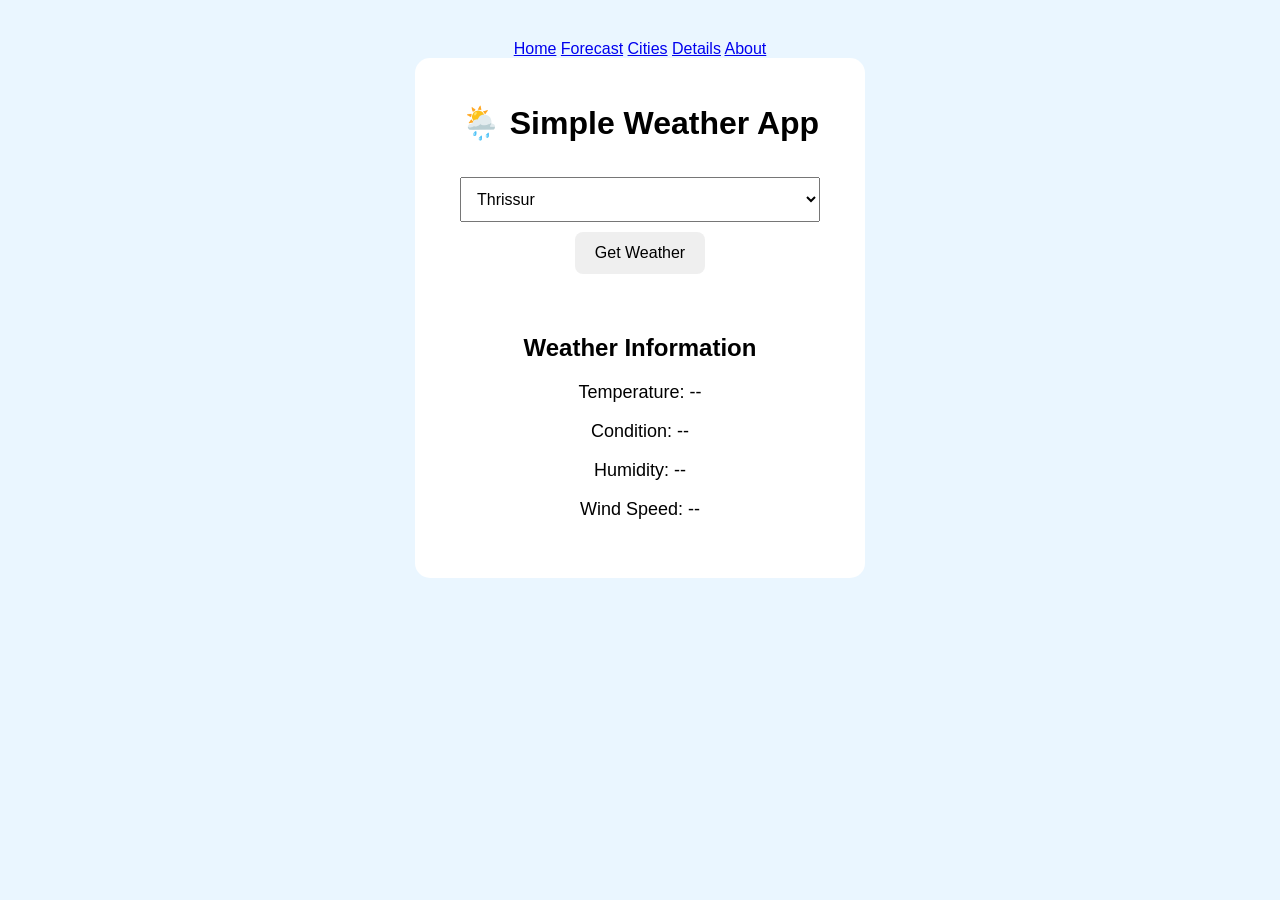
<file: index.html>
<!DOCTYPE html>
<html>

<head>
    <meta charset="UTF-8">

    <meta name="viewport"
          content="width=device-width, initial-scale=1.0">

    <title>Simple Weather App</title>

    <link rel="stylesheet" href="style.css">
</head>

<body>

    <nav>
        <a href="index.html">Home</a>
        <a href="forecast.html">Forecast</a>
        <a href="cities.html">Cities</a>
        <a href="details.html">Details</a>
        <a href="about.html">About</a>
    </nav>


    <div class="container">

        <h1>🌦️ Simple Weather App</h1>

        <select id="city">

            <option value="10.8505,76.2711">
                Thrissur
            </option>

            <option value="9.9312,76.2673">
                Kochi
            </option>

            <option value="8.8932,76.6141">
                Kollam
            </option>

            <option value="8.5241,76.9366">
                Thiruvananthapuram
            </option>

            <option value="11.2588,75.7804">
                Kozhikode
            </option>
            <option value="11.8745,75.3704">Kannur</option>
    <option value="10.5276,76.2144">
        Palakkad
    </option>
    <option value="11.0510,76.0711">
        Malappuram
    </option>
    <option value="9.4981,76.3388">
        Alappuzha
    </option>
    <option value="9.5916,76.5222">
        Kottayam
    </option>
    <option value="9.9680,76.2990">
        Ernakulam
    </option>
    <option value="10.7867,76.6548">
        Ottapalam
    </option>
    <option value="10.7700,76.6547">
        Shoranur
    </option>
    <option value="10.6085,76.1830">
        Kunnamkulam
    </option>
    <option value="10.3010,76.3370">
        Chalakudy
    </option>
    <option value="10.2250,76.1970">
        Kodungallur
    </option>
    <option value="10.4600,76.0100">
        Tirur
    </option>
    <option value="10.1000,76.3500">
        Perumbavoor
    </option>
    <option value="9.8000,76.4500">
        Muvattupuzha
    </option>
    <option value="9.5900,76.5200">
        Changanassery
    </option>
    <option value="9.4000,76.5700">
        Pathanamthitta
    </option>
    <option value="9.2648,76.7870">
        Adoor
    </option>
    <option value="9.1800,76.4300">
        Kayamkulam
    </option>
    <option value="8.8870,76.5950">
        Karunagappally
    </option>
    <option value="8.7380,76.7160">
        Attingal
    </option>
    <option value="8.6030,76.9850">
        Neyyattinkara
    </option>

        </select>

        <button onclick="getWeather()">
            Get Weather
        </button>

        <div id="weather">

            <h2>Weather Information</h2>

            <p id="temperature">
                Temperature: --
            </p>

            <p id="condition">
                Condition: --
            </p>

            <p id="humidity">
                Humidity: --
            </p>

            <p id="wind">
                Wind Speed: --
            </p>

        </div>

    </div>

    <script src="script.js"></script>

</body>

</html>
</file>
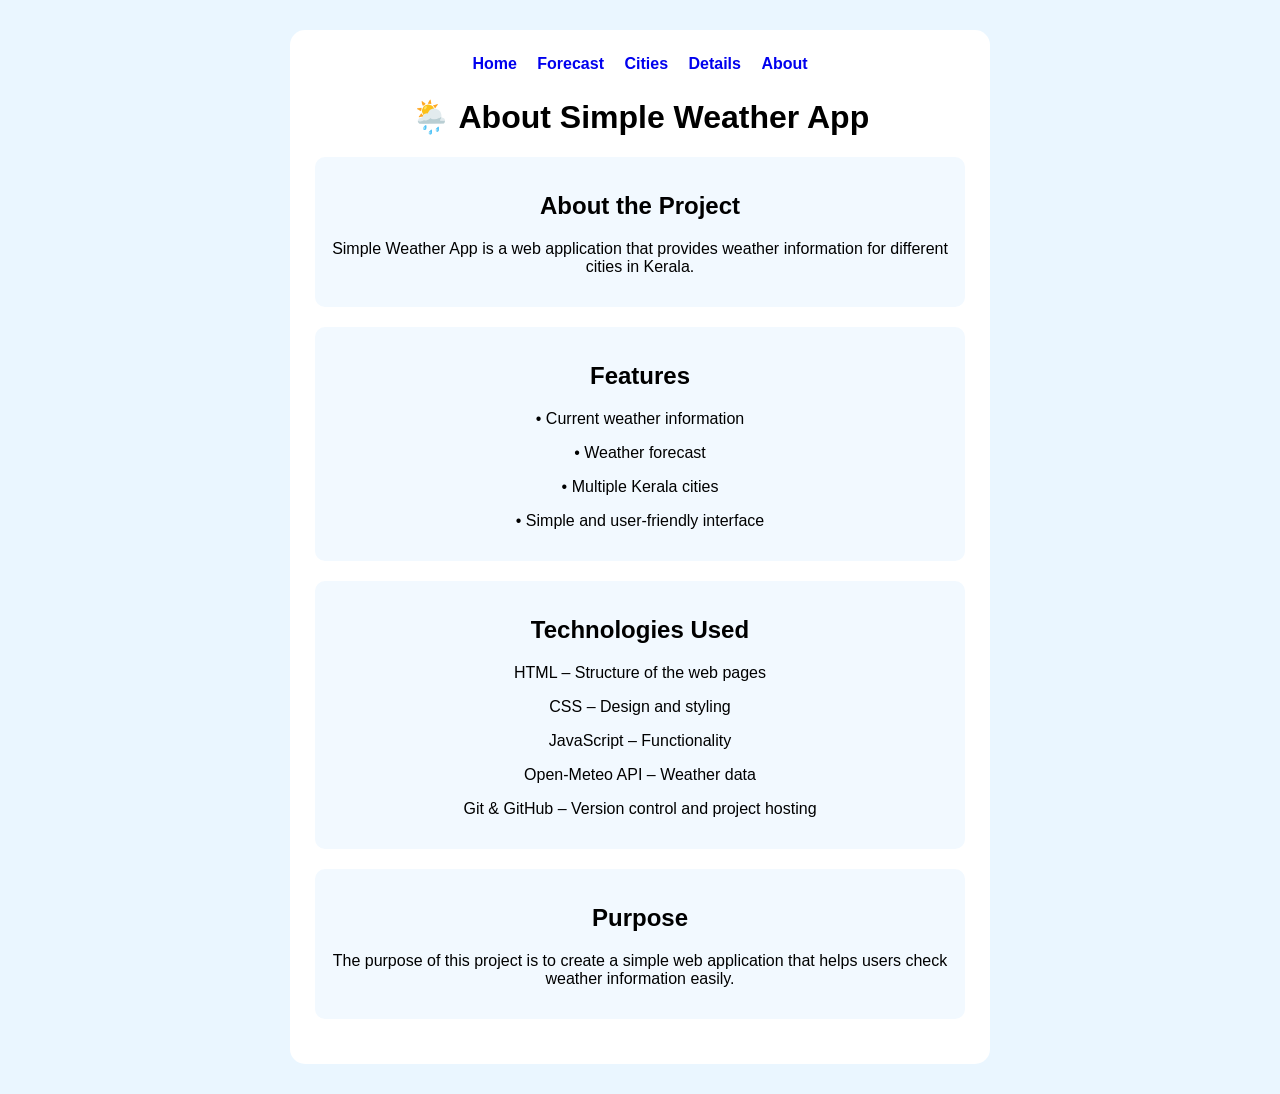
<file: about.html>
<!DOCTYPE html>
<html>

<head>
    <meta charset="UTF-8">
    <meta name="viewport" content="width=device-width, initial-scale=1.0">
    <title>About - Simple Weather App</title>

    <style>
        body {
            font-family: Arial, sans-serif;
            text-align: center;
            margin: 0;
            padding: 30px 20px;
            background: #eaf6ff;
        }

        .container {
            max-width: 650px;
            margin: auto;
            padding: 25px;
            background: white;
            border-radius: 15px;
        }

        nav {
            margin-bottom: 25px;
        }

        nav a {
            margin: 0 8px;
            text-decoration: none;
            font-weight: bold;
        }

        .section {
            margin: 20px 0;
            padding: 15px;
            background: #f2f9ff;
            border-radius: 10px;
        }
    </style>
</head>

<body>

    <div class="container">

        <nav>
            <a href="index.html">Home</a>
            <a href="forecast.html">Forecast</a>
            <a href="cities.html">Cities</a>
            <a href="details.html">Details</a>
            <a href="about.html">About</a>
        </nav>

        <h1>🌦️ About Simple Weather App</h1>

        <div class="section">
            <h2>About the Project</h2>
            <p>
                Simple Weather App is a web application that provides
                weather information for different cities in Kerala.
            </p>
        </div>

        <div class="section">
            <h2>Features</h2>
            <p>• Current weather information</p>
            <p>• Weather forecast</p>
            <p>• Multiple Kerala cities</p>
            <p>• Simple and user-friendly interface</p>
        </div>

        <div class="section">
            <h2>Technologies Used</h2>
            <p>HTML – Structure of the web pages</p>
            <p>CSS – Design and styling</p>
            <p>JavaScript – Functionality</p>
            <p>Open-Meteo API – Weather data</p>
            <p>Git & GitHub – Version control and project hosting</p>
        </div>

        <div class="section">
            <h2>Purpose</h2>
            <p>
                The purpose of this project is to create a simple
                web application that helps users check weather
                information easily.
            </p>
        </div>

    </div>

</body>

</html>
</file>
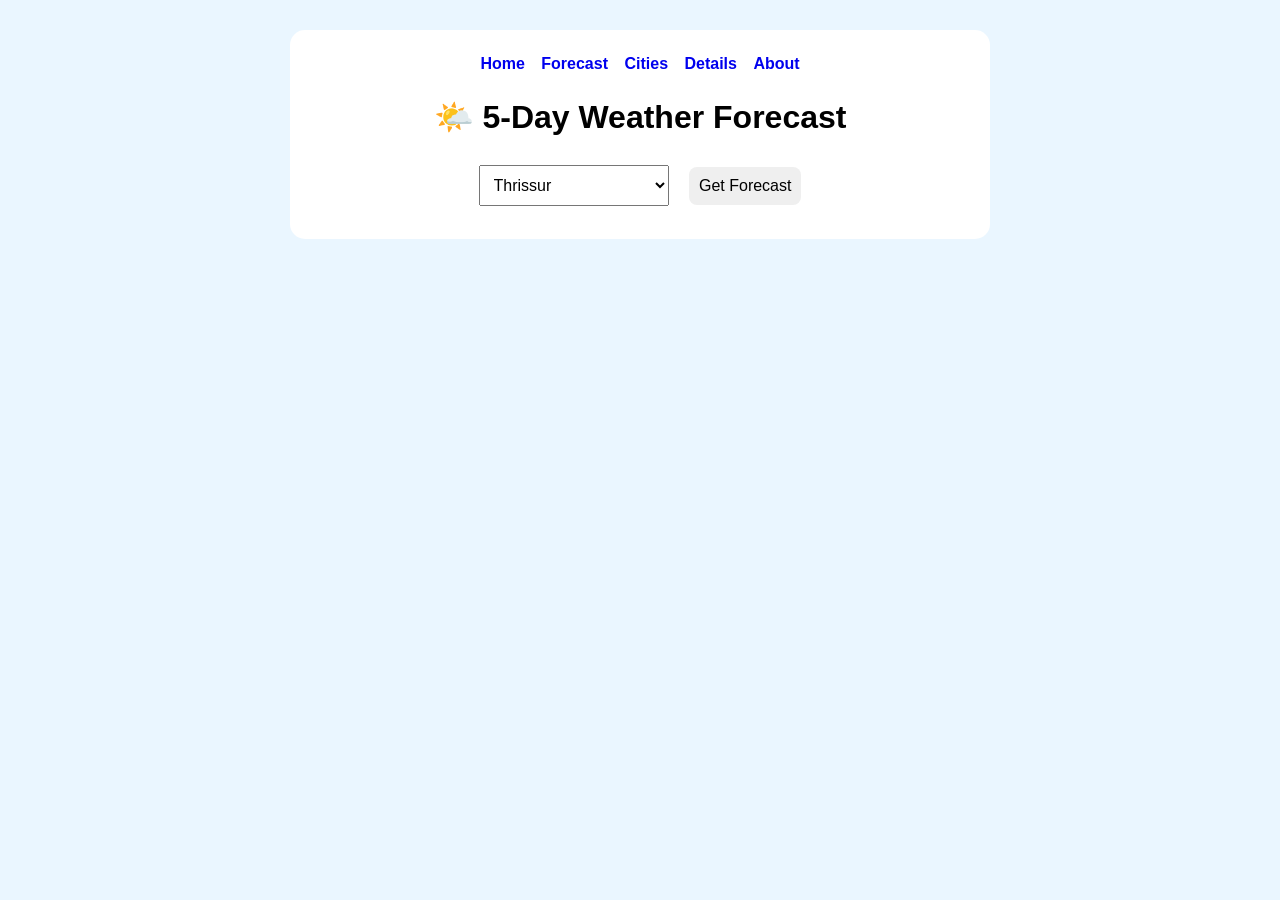
<file: forecast.html>
<!DOCTYPE html>
<html>

<head>
    <meta charset="UTF-8">
    <meta name="viewport" content="width=device-width, initial-scale=1.0">
    <title>Weather Forecast</title>

    <style>
        body {
            font-family: Arial, sans-serif;
            text-align: center;
            margin: 0;
            padding: 30px 20px;
            background: #eaf6ff;
        }

        .container {
            max-width: 650px;
            margin: auto;
            padding: 25px;
            background: white;
            border-radius: 15px;
        }

        nav {
            margin-bottom: 25px;
        }

        nav a {
            margin: 0 6px;
            text-decoration: none;
            font-weight: bold;
        }

        select,
        button {
            padding: 10px;
            margin: 8px;
            font-size: 16px;
        }

        button {
            border: none;
            border-radius: 8px;
            cursor: pointer;
        }

        .forecast-card {
            margin: 15px 0;
            padding: 15px;
            background: #f2f9ff;
            border-radius: 10px;
        }

        .forecast-card h3 {
            margin-top: 0;
        }
    </style>
</head>

<body>

    <div class="container">

        <nav>
            <a href="index.html">Home</a>
            <a href="forecast.html">Forecast</a>
            <a href="cities.html">Cities</a>
            <a href="details.html">Details</a>
            <a href="about.html">About</a>
        </nav>

        <h1>🌤️ 5-Day Weather Forecast</h1>

        <select id="city">

            <option value="10.8505,76.2711">Thrissur</option>
            <option value="9.9312,76.2673">Kochi</option>
            <option value="8.8932,76.6141">Kollam</option>
            <option value="8.5241,76.9366">Thiruvananthapuram</option>
            <option value="11.2588,75.7804">Kozhikode</option>

            <option value="11.8745,75.3704">Kannur</option>
            <option value="10.5276,76.2144">Palakkad</option>
            <option value="11.0510,76.0711">Malappuram</option>
            <option value="9.4981,76.3388">Alappuzha</option>
            <option value="9.5916,76.5222">Kottayam</option>
            <option value="9.9680,76.2990">Ernakulam</option>
            <option value="10.7867,76.6548">Ottapalam</option>
            <option value="10.7700,76.6547">Shoranur</option>
            <option value="10.6085,76.1830">Kunnamkulam</option>
            <option value="10.3010,76.3370">Chalakudy</option>
            <option value="10.2250,76.1970">Kodungallur</option>
            <option value="10.4600,76.0100">Tirur</option>
            <option value="10.1000,76.3500">Perumbavoor</option>
            <option value="9.8000,76.4500">Muvattupuzha</option>
            <option value="9.5900,76.5200">Changanassery</option>
            <option value="9.4000,76.5700">Pathanamthitta</option>
            <option value="9.2648,76.7870">Adoor</option>
            <option value="9.1800,76.4300">Kayamkulam</option>
            <option value="8.8870,76.5950">Karunagappally</option>
            <option value="8.7380,76.7160">Attingal</option>
            <option value="8.6030,76.9850">Neyyattinkara</option>

        </select>

        <button onclick="getForecast()">Get Forecast</button>

        <div id="forecast"></div>

    </div>

    <script>

        async function getForecast() {

            const city = document.getElementById("city").value;

            const [latitude, longitude] = city.split(",");

            const url =
                "https://api.open-meteo.com/v1/forecast" +
                "?latitude=" + latitude +
                "&longitude=" + longitude +
                "&daily=temperature_2m_max,temperature_2m_min,weather_code" +
                "&forecast_days=5" +
                "&timezone=auto";

            try {

                const response = await fetch(url);

                const data = await response.json();

                const dates = data.daily.time;
                const maxTemp = data.daily.temperature_2m_max;
                const minTemp = data.daily.temperature_2m_min;

                let output = "";

                for (let i = 0; i < dates.length; i++) {

                    output += `
                        <div class="forecast-card">

                            <h3>📅 ${dates[i]}</h3>

                            <p>
                                🌡️ Maximum Temperature:
                                ${maxTemp[i]} °C
                            </p>

                            <p>
                                🌡️ Minimum Temperature:
                                ${minTemp[i]} °C
                            </p>

                        </div>
                    `;
                }

                document.getElementById("forecast").innerHTML = output;

            } catch (error) {

                document.getElementById("forecast").innerHTML =
                    "<p>Unable to get forecast data.</p>";

                console.log(error);
            }
        }

    </script>

</body>

</html>
</file>
<file: style.css>
body {
    font-family: Arial, sans-serif;
    text-align: center;
    margin: 0;
    padding: 40px 20px;
    background: #eaf6ff;
}

.container {
    max-width: 400px;
    margin: auto;
    padding: 25px;
    background: white;
    border-radius: 15px;
}

h1 {
    margin-bottom: 25px;
}

select {
    width: 90%;
    padding: 12px;
    margin: 10px;
    font-size: 16px;
}

button {
    padding: 12px 20px;
    border: none;
    border-radius: 8px;
    cursor: pointer;
    font-size: 16px;
}

#weather {
    margin-top: 25px;
    padding: 15px;
}

#weather p {
    font-size: 18px;
}
</file>
